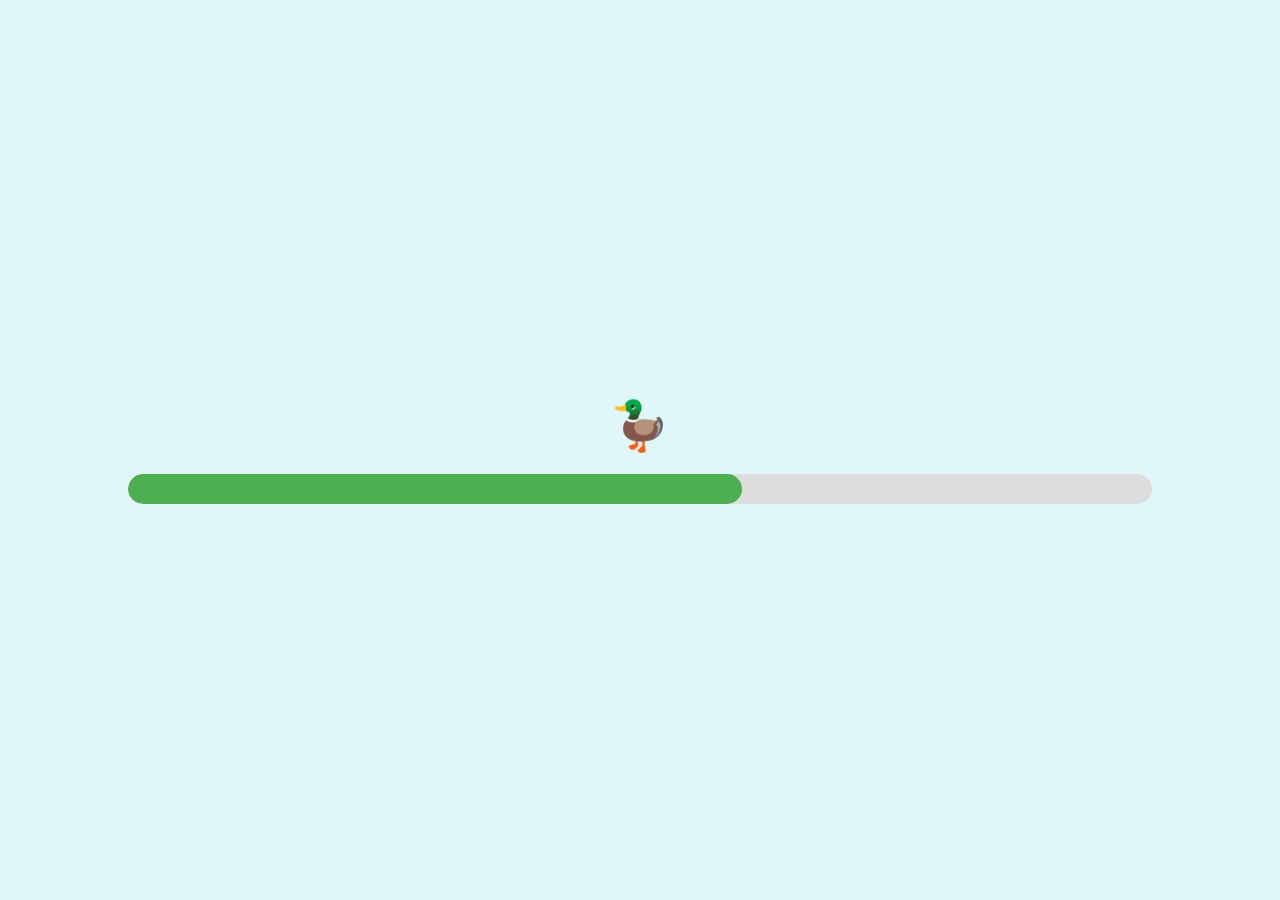
<file: index.html>
<!DOCTYPE html>
<html lang="en">
<head>
    <meta charset="UTF-8">
    <meta name="viewport" content="width=device-width, initial-scale=1.0">
    <title>Ducks and Ducks</title>
    <link rel="stylesheet" href="assets/css/style.css">
    <style>
        #loadingScreen {
            position: fixed;
            top: 0;
            left: 0;
            width: 100%;
            height: 100%;
            background-color:#e0f7fa;
            display: flex;
            flex-direction: column;
            justify-content: center;
            align-items: center;
            z-index: 1000;
        }

        #duckContainer {
            font-size: 48px; /* Adjust size as needed */
            margin-bottom: 20px; /* Space between duck and loading bar */
            animation: bounce 1s infinite;
        }

        #progressBar {
            width: 80%; /* Adjust width as needed */
            background-color: #ddd;
            border-radius: 25px;
            overflow: hidden;
        }

        #progressBar span {
            display: block;
            height: 30px;
            background-color: #4caf50;
            width: 0%;
            text-align: center;
            color: white;
            border-radius: 25px;
            line-height: 30px; /* Vertically center text */
        }

        /* Duck bounce animation */
        @keyframes bounce {
            0%, 20%, 50%, 80%, 100% {
                transform: translateY(0);
            }
            40% {
                transform: translateY(-30px);
            }
            60% {
                transform: translateY(-15px);
            }
        }

        /* Popup container - for FAQ / Game Guide */
        .popup {
            position: relative;
            display: inline-block;
            cursor: pointer;
            -webkit-user-select: none;
            -moz-user-select: none;
            -ms-user-select: none;
            user-select: none;
        }

        /* The actual popup */
        .popup .popuptext {
            visibility: hidden;
            width: 300px; /* Adjust width as needed */
            background-color: #555;
            color: #fff;
            text-align: center;
            border-radius: 6px;
            padding: 8px 0;
            position: absolute;
            z-index: 1;
            bottom: 125%;
            left: 50%;
            margin-left: -150px; /* Adjust for the width */
        }

        /* Popup arrow */
        .popup .popuptext::after {
            content: "";
            position: absolute;
            top: 100%;
            left: 50%;
            margin-left: -5px;
            border-width: 5px;
            border-style: solid;
            border-color: #555 transparent transparent transparent;
        }

        /* Toggle this class - hide and show the popup */
        .popup .show {
            visibility: visible;
            -webkit-animation: fadeIn 1s;
            animation: fadeIn 1s;
        }

        /* Add animation (fade in the popup) */
        @-webkit-keyframes fadeIn {
            from {opacity: 0;} 
            to {opacity: 1;}
        }

        @keyframes fadeIn {
            from {opacity: 0;}
            to {opacity:1 ;}
        }
    </style>
</head>
<body>

<!-- Loading Screen -->
<div id="loadingScreen">
    <div id="duckContainer">
        🦆
    </div>
    <div id="progressBar">
        <span></span>
    </div>
</div>

    <h1>Ducks and Ducks</h1>
    
    <div>
        <p>Duckweed: <span id="duckweedCount">0</span></p>
        <p>Upgrades: <span id="duckweedPerSecondDisplay">0</span></p>
        <p id="woodCountText">Wood: <span id="woodCount">0</span></p>
        <hr>
        
        <button onclick="gatherDuckweed()">Gather Duckweed</button>
        <button id="refineDuckweed" onclick="refineDuckweed()">Refine Duckweed</button>
        
        <div id="upgrades">
            <h3 class="upgrboost">Building</h3>
            <button id="upgrade-0" onclick="buyUpgrade(0)" style="display: none;"></button>
            <button id="upgrade-1" onclick="buyUpgrade(1)" style="display: none;"></button>
            <button id="upgrade-2" onclick="buyUpgrade(2)" style="display: none;"></button>
        </div>
        
        <div id="buildings">
            <h3 class="upgrboost">Buildings</h3>
            <button id="building-0" onclick="buyBuilding(0)" style="display: none;"></button>
            <button id="building-1" onclick="buyBuilding(1)" style="display: none;"></button>
            <button id="building-2" onclick="buyBuilding(2)" style="display: none;"></button>
            
        </div>

        <div id="boosts">
            <h3 class="upgrboost">Boosts - Upgrades</h3>
            <button id="boost-0" onclick="buyBoost(0)" style="display: none;"></button>
            <button id="boost-1" onclick="buyBoost(1)" style="display: none;"></button>
            <button id="boost-2" onclick="buyBoost(2)" style="display: none;"></button>
            <button id="boost-3" onclick="buyBoost(3)" style="display: none;"></button>
        </div>
    </div>

    <div id="upgradeContributions"></div>
    
    <div id="log-box">
        <h3>Game Log</h3>
        <div id="game-log"></div>
    </div>
    <script>
        // Simulate a loading process
        function simulateLoading() {
            let progress = 0;
            const interval = setInterval(() => {
                progress += 10;
                document.querySelector('#progressBar span').style.width = progress + '%';
                if (progress >= 100) {
                    clearInterval(interval);
                    document.getElementById('loadingScreen').style.display = 'none';
                }
            }, 100);  // Adjust timing as needed
        }

        // Call simulateLoading when the page has finished loading
        window.onload = function() {
            simulateLoading();
        };
    </script>



    <script>
        // Toggle popup visibility
        function togglePopup() {
            var popup = document.getElementById("faqPopup");
            popup.classList.toggle("show");
        }
    </script>

    <script src="assets/js/utils.js"></script>
    <script src="assets/js/store.js"></script>
    <script src="assets/js/events.js"></script>
    <script src="assets/js/game.js"></script>

    
    <footer>
        <p>Created by SoyBoy</p>
    </footer>
</body>
</html>
</file>
<file: assets/css/style.css>
/* General Styles */
body {
    background-color: #daf7a6; /* Light green background */
    font-family: 'Arial', sans-serif;
    text-align: center;
    margin: 0;
    padding: 0;
    display: flex;
    justify-content: center;
    align-items: center;
    flex-direction: column;
}

/* Game Container */
#game-container {
    background-color: #fff;
    padding: 20px;
    border-radius: 15px;
    box-shadow: 0 4px 8px rgba(0, 0, 0, 0.2);
    width: 300px;
    margin-bottom: 20px;
}

h1 {
    color: #2c5d34;
    margin-bottom: 20px;
}

/* Button Styles */
button {
    background-color: #91c788;
    border: none;
    color: white;
    padding: 10px 20px;
    font-size: 16px;
    margin: 10px 0;
    cursor: pointer;
    border-radius: 8px;
    width: 100%;
    transition: background-color 0.3s ease;
    position: relative;
}

button:hover {
    background-color: #78a76f;
}

/* Tooltip styling */
button[data-tooltip] {
    position: relative;
}

button[data-tooltip]::after {
    content: attr(data-tooltip);
    position: absolute;
    bottom: 100%;
    left: 50%;
    transform: translateX(-50%);
    background-color: #333;
    color: #fff;
    padding: 5px;
    border-radius: 4px;
    white-space: nowrap;
    font-size: 12px;
    opacity: 0;
    visibility: hidden;
    transition: opacity 0.3s ease;
    z-index: 100;
}

button[data-tooltip]:hover::after {
    opacity: 1;
    visibility: visible;
}


/* Log Box Styling */
#log-box {
    width: 300px;
    background-color: #fff; /* White background */
    padding: 10px;
    border-radius: 8px;
    border: 2px solid #000; /* Black border */
    box-shadow: 0 4px 8px rgba(0, 0, 0, 0.2);
    position: relative; /* Ensure positioning is relative for alignment adjustments */
    margin-left: 20px; /* Move it a bit more to the right */
}

#log-box h3 {
    margin-bottom: 10px;
    color: #2c5d34;
}

#game-log {
    height: 100px;
    overflow-y: auto;
    background-color: #f9f9f9;
    border: 1px solid #ccc;
    padding: 10px;
    border-radius: 4px;
    font-size: 12px;
    color: #333;
}

/* Footer Styling */
footer {
    text-align: center; /* Center align text */
    padding: 10px; /* Space around the text */
    position: fixed; /* Fixed position at the bottom of the page */
    width: 100%; /* Full width */
    bottom: 0; /* Align at the bottom */
    display: flex; /* Flexbox for better alignment */
    flex-direction: column; /* Stack text and image vertically */
    align-items: center; /* Center align contents */
    background-size: cover; /* Scale the image to cover the entire footer */
}

footer p {
    margin: 0; /* Remove default margin */
    margin-bottom: 10px; /* Space between text and image */
}
</file>
